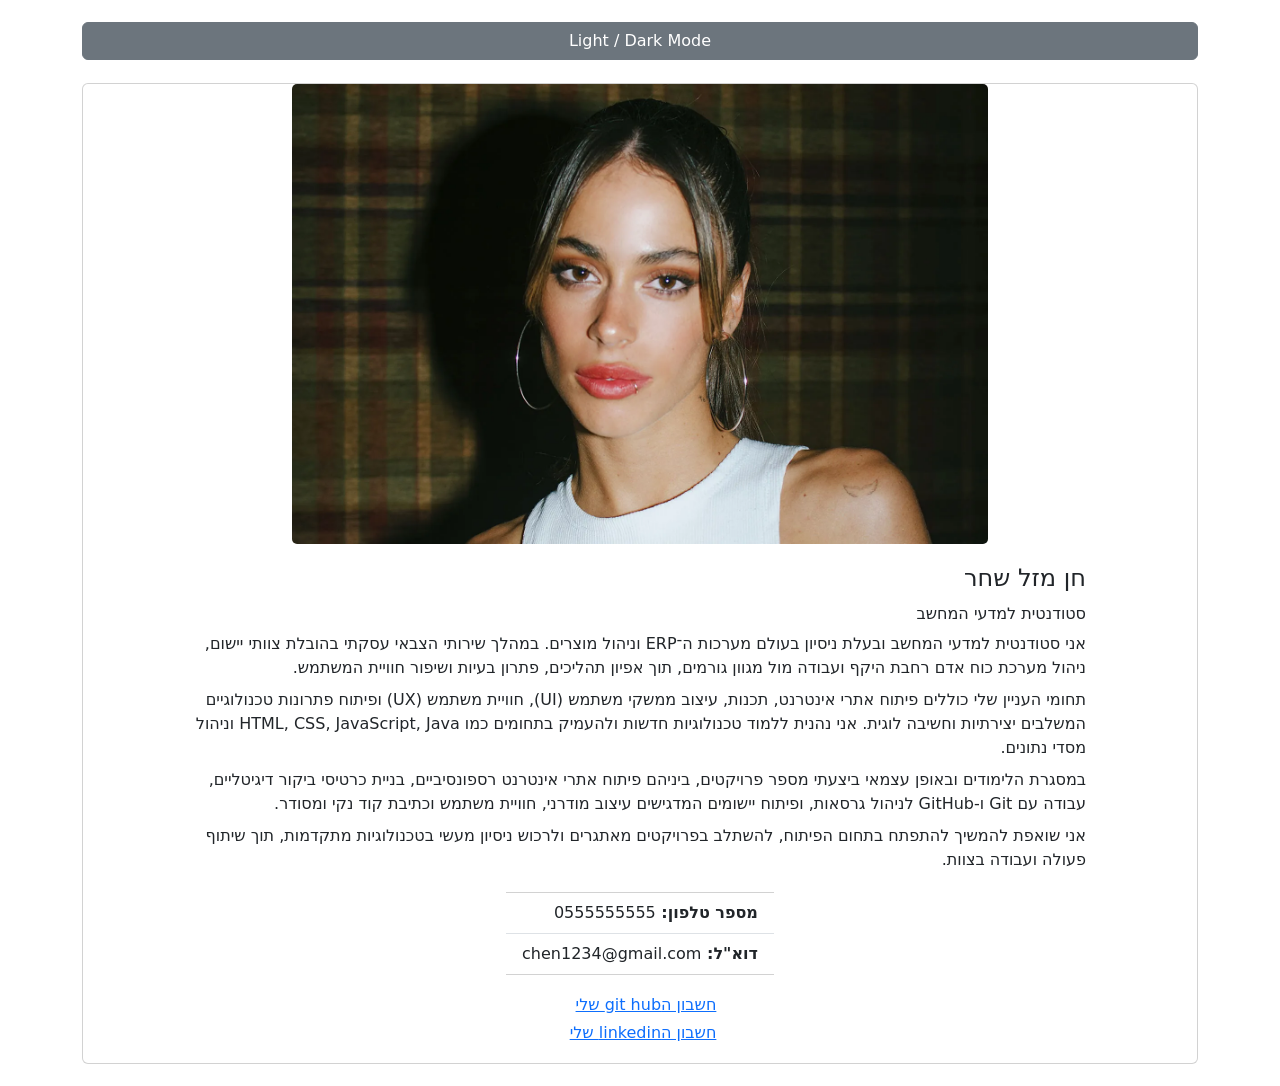
<file: index.html>
<!DOCTYPE html>
<html lang="he">
    <head>
        <meta charset="UTF-8"/>
        <meta name="viewport" content="width=device-width, initial-scale=1.0"/>
        <title>
            Chen Mazal Shachar - Personal Card
        </title>
        <link rel="stylesheet" href="styles.css"/>
        <link href="https://cdn.jsdelivr.net/npm/bootstrap@5.3.8/dist/css/bootstrap.min.css" rel="stylesheet" integrity="sha384-sRIl4kxILFvY47J16cr9ZwB07vP4J8+LH7qKQnuqkuIAvNWLzeN8tE5YBujZqJLB" crossorigin="anonymous"> 
    </head>
    <body>  
        <input type="checkbox" id="theme-checkbox">
        <div class="page">  
            <div class="container-sm">
                <label for="theme-checkbox" class="btn btn-secondary">
                    Light / Dark Mode
                </label>
                <div class="card">
                    <div>
                        <img class="card-img" src="./tini_image.webp" alt="my image">
                    </div>
                    <div class="card-body">
                        <h4 class="card-title">חן מזל שחר</h4>
                        <h6 class="card-subtitle">סטודנטית למדעי המחשב</h6>
                        
                        <p class="card-text">
                             אני סטודנטית למדעי המחשב ובעלת ניסיון בעולם מערכות ה־ERP וניהול מוצרים. במהלך שירותי הצבאי עסקתי בהובלת צוותי יישום, ניהול מערכת כוח אדם רחבת היקף ועבודה מול מגוון גורמים, תוך אפיון תהליכים, פתרון בעיות ושיפור חוויית המשתמש.
                        </p>
                        <p class="card-text">
                               תחומי העניין שלי כוללים פיתוח אתרי אינטרנט, תכנות, עיצוב ממשקי משתמש (UI), חוויית משתמש (UX) ופיתוח פתרונות טכנולוגיים המשלבים יצירתיות וחשיבה לוגית. אני נהנית ללמוד טכנולוגיות חדשות ולהעמיק בתחומים כמו HTML, CSS, JavaScript, Java וניהול מסדי נתונים.
                        </p>
                        <p class="card-text" >
                             במסגרת הלימודים ובאופן עצמאי ביצעתי מספר פרויקטים, ביניהם פיתוח אתרי אינטרנט רספונסיביים, בניית כרטיסי ביקור דיגיטליים, עבודה עם Git ו-GitHub לניהול גרסאות, ופיתוח יישומים המדגישים עיצוב מודרני, חוויית משתמש וכתיבת קוד נקי ומסודר.
                        </p>
                        <p class="card-text">
                             אני שואפת להמשיך להתפתח בתחום הפיתוח, להשתלב בפרויקטים מאתגרים ולרכוש ניסיון מעשי בטכנולוגיות מתקדמות, תוך שיתוף פעולה ועבודה בצוות.
                        </p>
                    </div>
                    <ul class="list-group list-group-flush">
                        <li class="list-group-item"><span class="list-title">מספר טלפון: </span><span class="list-content">0555555555</span></li>
                        <li class="list-group-item"><span class="list-title">דוא"ל: </span><span class="list-content">chen1234@gmail.com</span></li>
                    </ul>
                    <div class="card-body">
                        <a class = "card-link" href = "https://github.com/Chen-Bachar" target="_blank">חשבון הgit hub שלי</a>
                        <a class = "card-link" href = "https://www.linkedin.com/in/chen-bachar-791a7a28b?utm_source=share&utm_campaign=share_via&utm_content=profile&utm_medium=ios_app" target="_blank">חשבון הlinkedin שלי</a>
                    </div>
                </div>
            </div>
        </div>
    </body>
</html>
</file>
<file: styles.css>
body{
	direction: rtl;
    font-family: system-ui;

}

.page {
    background-color: white;
    color: black;
}

#theme-checkbox {
    display: none;
}


.card{
	align-items: center;
    margin-bottom: 2%;
    margin-top: 2%;

}

.card-img{
    max-height: 460px;
    align-content: center;

}

.card-link{
    margin-right: 10px;
    margin-left: 10px;

}

.card-link{
   white-space: nowrap;
   display: flex;
   padding: 2px;
}

.card-title{
    padding: 4px;
}

.card-subtitle{
    padding: 4px;
}

.card-text{
    margin-bottom: 0px;
    padding: 4px;
    max-width: 900px;
    line-height: 1.5;
}

.list-title{
    font-weight: bold
}

.list-group-flush
{
    padding: 0;
}

.btn-secondary{
    margin-top: 2%;
    width: inherit;
}

/* Dark Mode */
#theme-checkbox:checked + .page{
    background:#121212;
    color:white;
}

#theme-checkbox:checked + .page .card{
    background:#1e1e1e;
    color:white;
}

#theme-checkbox:checked + .page .list-group-item{
    background:#1e1e1e;
    color:white;
    border-top: 1px solid white;
    border-bottom: 1px solid white;

}

#theme-checkbox:checked + .page a{
    color:#66b3ff;
}
</file>
